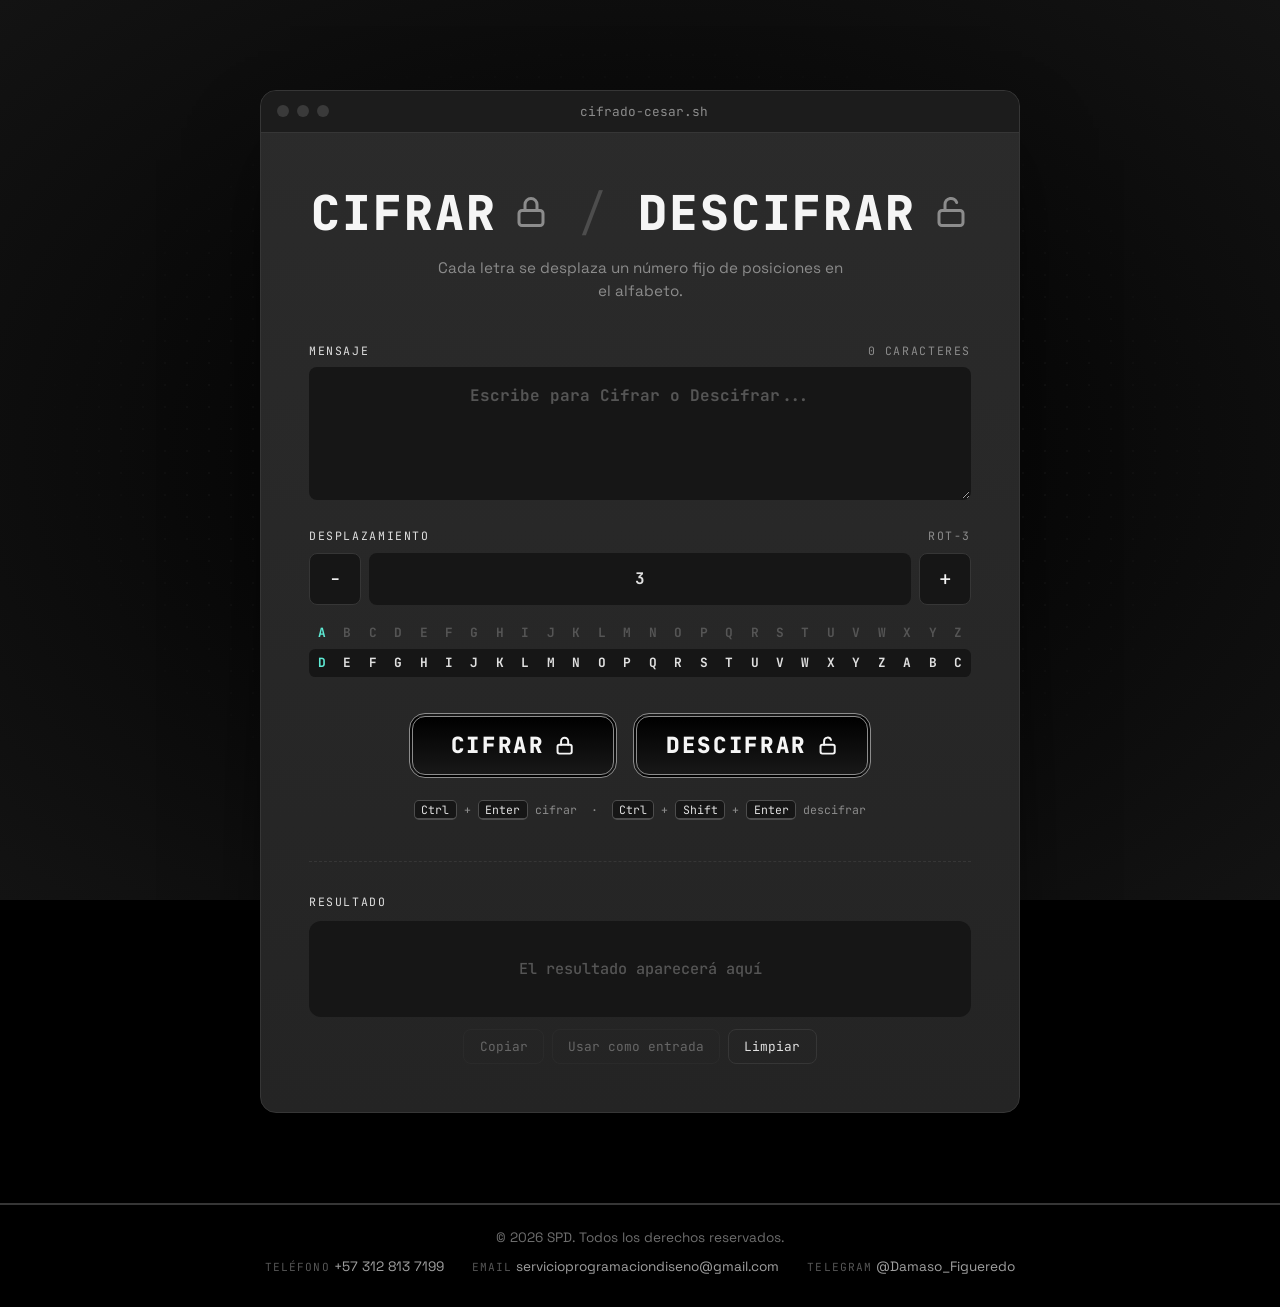
<file: index.html>
<!DOCTYPE html>
<html lang="es">
<head>
    <meta charset="UTF-8">
    <meta name="viewport" content="width=device-width, initial-scale=1.0">
    <meta name="description" content="Cifra y descifra mensajes con el cifrado César. Herramienta de SPD.">
    <title>Cifrado César</title>
    <link rel="icon" href="data:image/svg+xml,<svg xmlns='http://www.w3.org/2000/svg' viewBox='0 0 100 100'><text y='.9em' font-size='90'>🔒</text></svg>">

    <link rel="preconnect" href="https://fonts.googleapis.com">
    <link rel="preconnect" href="https://fonts.gstatic.com" crossorigin>
    <link href="https://fonts.googleapis.com/css2?family=JetBrains+Mono:wght@400;500;700;800&family=Space+Grotesk:wght@400;500&display=swap" rel="stylesheet">

    <link rel="stylesheet" href="styles.css">
</head>
<body>

    <main class="window">
        <!-- Barra tipo ventana de aplicación -->
        <div class="window__bar" aria-hidden="true">
            <span class="dot"></span>
            <span class="dot"></span>
            <span class="dot"></span>
            <span class="window__title">cifrado-cesar.sh</span>
        </div>

        <div class="window__body">
            <header class="hero">
                <h1 class="title">
                    <span class="title__word">
                        CIFRAR
                        <svg viewBox="0 0 24 24" fill="none" stroke="currentColor" stroke-width="2" stroke-linecap="round" stroke-linejoin="round" aria-hidden="true">
                            <rect x="4" y="11" width="16" height="10" rx="2"/>
                            <path d="M8 11V7a4 4 0 0 1 8 0v4"/>
                        </svg>
                    </span>
                    <span class="title__sep" aria-hidden="true">/</span>
                    <span class="title__word">
                        DESCIFRAR
                        <svg viewBox="0 0 24 24" fill="none" stroke="currentColor" stroke-width="2" stroke-linecap="round" stroke-linejoin="round" aria-hidden="true">
                            <rect x="4" y="11" width="16" height="10" rx="2"/>
                            <path d="M8 11V7a4 4 0 0 1 7.8-1.3"/>
                        </svg>
                    </span>
                </h1>
                <p class="subtitle">Cada letra se desplaza un número fijo de posiciones en el alfabeto.</p>
            </header>

            <div class="form">
                <!-- Mensaje -->
                <div class="field">
                    <div class="field__head">
                        <label for="codigo">Mensaje</label>
                        <span id="contador">0 caracteres</span>
                    </div>
                    <textarea id="codigo" rows="4" spellcheck="false" placeholder="Escribe para Cifrar o Descifrar..."></textarea>
                </div>

                <!-- Desplazamiento -->
                <div class="field">
                    <div class="field__head">
                        <label for="conversion">Desplazamiento</label>
                        <span>ROT-<span id="rot">3</span></span>
                    </div>
                    <div class="stepper">
                        <button type="button" class="stepper__btn" data-step="-1" aria-label="Disminuir desplazamiento">−</button>
                        <input type="number" id="conversion" value="3" inputmode="numeric" placeholder="Desplazamiento (ej: 1)">
                        <button type="button" class="stepper__btn" data-step="1" aria-label="Aumentar desplazamiento">+</button>
                    </div>

                    <!-- Vista previa del alfabeto desplazado -->
                    <div class="alphabet" aria-hidden="true">
                        <div class="alphabet__row" id="alfaPlano"></div>
                        <div class="alphabet__row alphabet__row--shift" id="alfaCifrado"></div>
                    </div>
                </div>

                <!-- Acciones -->
                <div class="actions">
                    <button type="button" class="btn" id="btnCifrar">
                        CIFRAR
                        <svg viewBox="0 0 24 24" fill="none" stroke="currentColor" stroke-width="2.2" stroke-linecap="round" stroke-linejoin="round" aria-hidden="true">
                            <rect x="4" y="11" width="16" height="10" rx="2"/>
                            <path d="M8 11V7a4 4 0 0 1 8 0v4"/>
                        </svg>
                    </button>
                    <button type="button" class="btn" id="btnDescifrar">
                        DESCIFRAR
                        <svg viewBox="0 0 24 24" fill="none" stroke="currentColor" stroke-width="2.2" stroke-linecap="round" stroke-linejoin="round" aria-hidden="true">
                            <rect x="4" y="11" width="16" height="10" rx="2"/>
                            <path d="M8 11V7a4 4 0 0 1 7.8-1.3"/>
                        </svg>
                    </button>
                </div>
                <p class="shortcut">
                    <kbd>Ctrl</kbd> + <kbd>Enter</kbd> cifrar &nbsp;·&nbsp;
                    <kbd>Ctrl</kbd> + <kbd>Shift</kbd> + <kbd>Enter</kbd> descifrar
                </p>
            </div>

            <!-- Resultado -->
            <section class="output-wrap" aria-labelledby="resultado-label">
                <div class="field__head">
                    <span id="resultado-label">Resultado</span>
                    <span class="badge" id="modo"></span>
                </div>
                <div class="output" id="resultado" aria-live="polite"></div>
                <div class="output__tools">
                    <button type="button" class="tool" id="btnCopiar" disabled>Copiar</button>
                    <button type="button" class="tool" id="btnUsar" disabled>Usar como entrada</button>
                    <button type="button" class="tool" id="btnLimpiar">Limpiar</button>
                </div>
            </section>
        </div>
    </main>

    <footer class="footer">
        <p>© <span id="anio">2025</span> SPD. Todos los derechos reservados.</p>
        <ul class="footer__contact">
            <li><span class="footer__label">Teléfono</span> <a href="tel:+573128137199">+57 312 813 7199</a></li>
            <li><span class="footer__label">Email</span> <a href="mailto:servicioprogramaciondiseno@gmail.com">servicioprogramaciondiseno@gmail.com</a></li>
            <li><span class="footer__label">Telegram</span> <a href="https://t.me/Damaso_Figueredo" target="_blank" rel="noopener">@Damaso_Figueredo</a></li>
        </ul>
    </footer>

    <script src="script.js"></script>
</body>
</html>
</file>
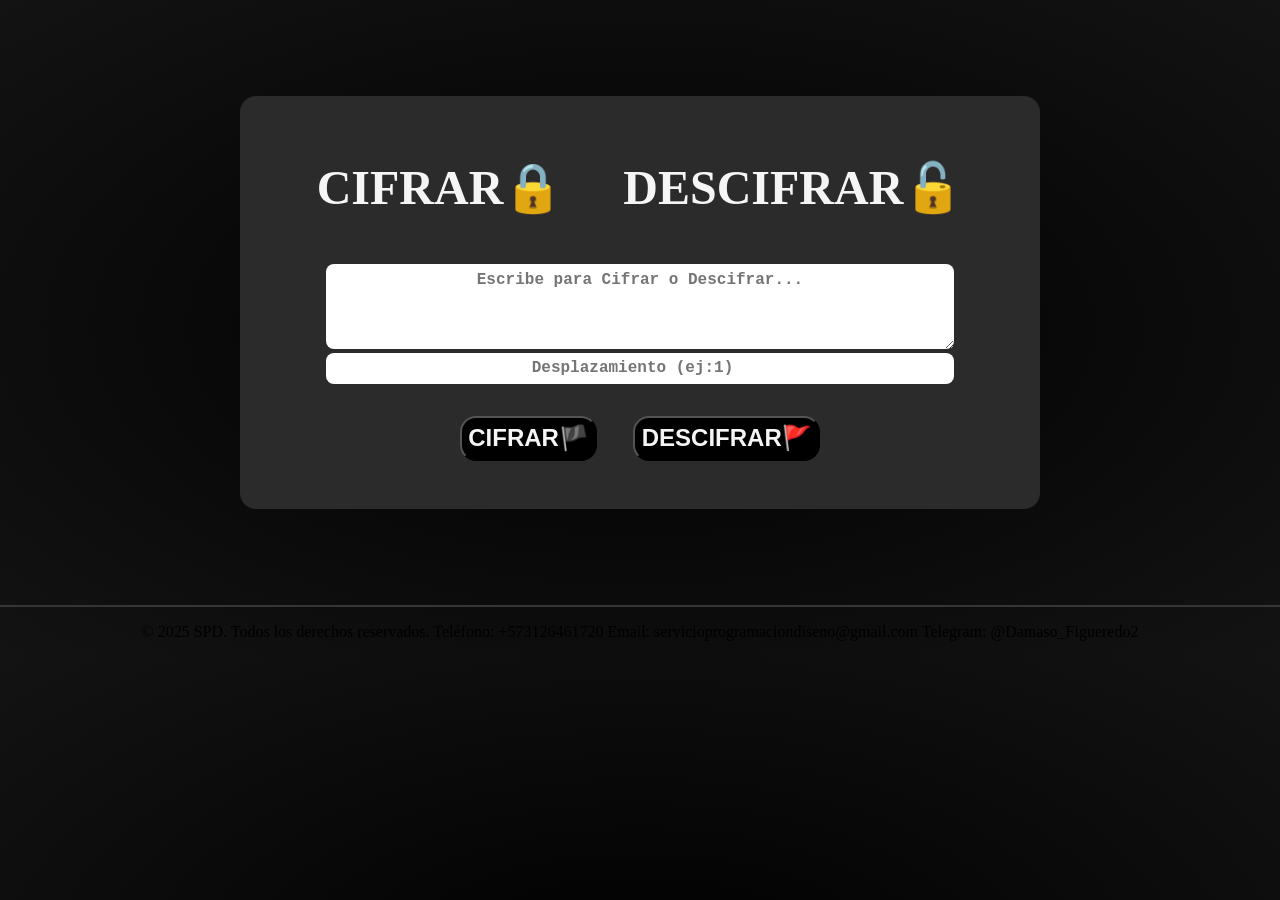
<file: CifradoCesar.html>
<!DOCTYPE html>
<html lang="es">
    <head>
        <meta charset="UTF-8">
        <link rel="icon" href="https://cdn-icons-png.flaticon.com/512/1792/1792163.png" type="image/png">
        <title>Cifrado César</title>
        <style>
            body {
                background: radial-gradient(black, rgb(19, 19, 19));
                margin: 0%;
                text-align: center;
            }

            h1 {
                color: whitesmoke;
                font-weight: bold;
                padding: 1rem;
                font-size: 3rem;
            }

            textarea, input {
                font-size: 1rem;
                text-align: center;
                width: 80%;
                font-family: 'Courier New', Courier, monospace;
                font-weight: bold;
                border-radius: 0.5rem;
                border: none;
                padding: 0.4rem;
            }

            button {
                font-size: 1.5rem;
                margin-top: 2rem;
                margin-left: 1rem;
                margin-right: 1rem;
                padding: 0.4rem;
                background-color: black;
                color: whitesmoke;
                border-radius: 1rem;
                font-weight: bold;
                cursor: pointer;
            }

            .output {
                color: whitesmoke;
                font-size: xx-large;
                margin: 2rem;
            }

            main {
                background-color: rgb(43, 43, 43);
                border-radius: 1rem;
                margin-left: 15rem;
                margin-right: 15rem;
                margin-top: 6rem;
                margin-bottom: 6rem;
                padding: 1rem;
            }

            footer {
                border-top: solid #363636 2px;
            }
        </style>
    </head>
    <body>
        <main>
            <h1>CIFRAR🔒     DESCIFRAR🔓</h1>

            <textarea id="codigo" rows="4" placeholder="Escribe para Cifrar o Descifrar..."></textarea><br>

            <input type="number" id="conversion" placeholder="Desplazamiento (ej:1)"><br>

            <button onclick="cifrar()">CIFRAR🏴</button>
            <button onclick="desifrar()">DESCIFRAR🚩</button>

            <div class="output" id="resultado"></div>
            </main>

            <footer>
                <p>© 2025 SPD. Todos los derechos reservados. Teléfono: +573126461720 Email: servicioprogramaciondiseno@gmail.com Telegram: @Damaso_Figueredo2</p>
            </footer>

        <script>
            function cifrar() {
                procesarcodigo(1);
            }

            function desifrar() {
                procesarcodigo(-1);
            }

            function procesarcodigo(direccion) {
                const texto = document.getElementById("codigo").value;
                const despl = parseInt(document.getElementById("conversion").value);

                const resultado = texto.split('').map(char => {
                    if (char.match(/[a-z]/i)) {
                        const base = char === char.toLowerCase() ? 97 : 65;
                        return String.fromCharCode(
                            (char.charCodeAt(0) - base + direccion * despl + 26) % 26 + base
                        );
                    } else {
                        return char;
                    }
                }).join('');
                
                document.getElementById("resultado").textContent = resultado;
            }
        </script>
    </body>
</html>
</file>
<file: styles.css>
/* =========================================================
   Cifrado César — SPD
   Estética: oscuro, monoespaciado, botones de borde doble
   ========================================================= */

*,
*::before,
*::after {
    box-sizing: border-box;
}

:root {
    /* Fondo y superficies (misma paleta gris del original) */
    --bg-center: #000;
    --bg-edge: #131313;
    --window: #2b2b2b;
    --window-2: #242424;
    --window-bar: #1c1c1c;
    --surface: #161616;
    --line: #363636;
    --line-2: #4d4d4d;

    /* Texto */
    --text: #f5f5f5;          /* whitesmoke */
    --text-2: #e0e0e0;
    --muted: #8c8c8c;
    --faint: #555;

    /* Acento discreto (solo foco y mapa del alfabeto) */
    --accent: #5eead4;
    --danger: #b45454;

    --radius: 1rem;
    --mono: 'JetBrains Mono', 'Courier New', Courier, monospace;
    --sans: 'Space Grotesk', system-ui, sans-serif;
}

html {
    color-scheme: dark;
}

body {
    margin: 0;
    min-height: 100vh;
    display: flex;
    flex-direction: column;
    background: radial-gradient(var(--bg-center), var(--bg-edge));
    background-color: var(--bg-center);
    background-attachment: fixed;
    color: var(--text);
    font-family: var(--sans);
    text-align: center;
    -webkit-font-smoothing: antialiased;
}

/* Rejilla de puntos muy sutil */
body::before {
    content: "";
    position: fixed;
    inset: 0;
    pointer-events: none;
    background-image: radial-gradient(rgba(255, 255, 255, 0.07) 1px, transparent 1px);
    background-size: 22px 22px;
    -webkit-mask-image: radial-gradient(ellipse at center, #000 20%, transparent 70%);
            mask-image: radial-gradient(ellipse at center, #000 20%, transparent 70%);
}

/* ---------- Ventana principal ---------- */

.window {
    position: relative;
    width: min(760px, calc(100% - 2rem));
    margin: clamp(2rem, 7vw, 6rem) auto;
    background: linear-gradient(180deg, var(--window), var(--window-2));
    border: 1px solid var(--line);
    border-radius: var(--radius);
    box-shadow:
        0 40px 90px -30px rgba(0, 0, 0, 0.95),
        inset 0 1px 0 rgba(255, 255, 255, 0.04);
    overflow: hidden;
    animation: aparecer 0.6s cubic-bezier(0.2, 0.8, 0.2, 1) both;
}

.window__bar {
    display: flex;
    align-items: center;
    gap: 0.5rem;
    padding: 0.75rem 1rem;
    background: var(--window-bar);
    border-bottom: 1px solid var(--line);
}

.dot {
    width: 0.75rem;
    height: 0.75rem;
    border-radius: 50%;
    background: #3a3a3a;
}

.window__title {
    flex: 1;
    margin-right: 3.25rem; /* compensa los puntos para centrar */
    font-family: var(--mono);
    font-size: 0.8rem;
    color: var(--muted);
}

.window__body {
    padding: clamp(1.5rem, 5vw, 3rem);
}

/* ---------- Encabezado ---------- */

.title {
    display: flex;
    flex-wrap: wrap;
    justify-content: center;
    align-items: center;
    gap: 0.2em 0.6em;
    margin: 0 0 0.75rem;
    font-family: var(--mono);
    font-weight: 800;
    font-size: clamp(1.7rem, 6vw, 3rem);
    letter-spacing: 0.04em;
    color: var(--text);
}

.title__word {
    display: inline-flex;
    align-items: center;
    gap: 0.35em;
}

.title svg {
    width: 0.75em;
    height: 0.75em;
    color: var(--muted);
}

.title__sep {
    font-weight: 300;
    color: var(--line-2);
}

.subtitle {
    max-width: 42ch;
    margin: 0 auto 2.5rem;
    color: var(--muted);
    font-size: 0.95rem;
    line-height: 1.55;
}

/* ---------- Formulario ---------- */

.form {
    display: grid;
    gap: 1.75rem;
}

.field {
    display: grid;
    gap: 0.6rem;
    text-align: left;
}

.field__head {
    display: flex;
    justify-content: space-between;
    align-items: center;
    gap: 1rem;
    font-family: var(--mono);
    font-size: 0.72rem;
    letter-spacing: 0.14em;
    text-transform: uppercase;
    color: var(--muted);
}

.field__head label,
#resultado-label {
    color: var(--text-2);
}

textarea,
input {
    width: 100%;
    padding: 0.9rem 1rem;
    font-family: var(--mono);
    font-size: 1rem;
    font-weight: 700;
    text-align: center;
    color: var(--text-2);
    background: var(--surface);
    border: 1px solid transparent;
    border-radius: 0.5rem;
    transition: border-color 0.2s ease, box-shadow 0.2s ease;
}

textarea {
    min-height: 7.5rem;
    line-height: 1.6;
    resize: vertical;
}

textarea::placeholder,
input::placeholder {
    color: var(--faint);
}

textarea:focus,
input:focus {
    outline: none;
    border-color: var(--line-2);
    box-shadow: 0 0 0 3px rgba(94, 234, 212, 0.12);
}

/* Selector de desplazamiento */

.stepper {
    display: grid;
    grid-template-columns: 3.25rem 1fr 3.25rem;
    gap: 0.5rem;
}

.stepper__btn {
    font-family: var(--mono);
    font-size: 1.3rem;
    color: var(--text);
    background: var(--surface);
    border: 1px solid var(--line);
    border-radius: 0.5rem;
    cursor: pointer;
    transition: border-color 0.2s ease, background 0.2s ease;
}

.stepper__btn:hover {
    border-color: var(--line-2);
    background: #1d1d1d;
}

input[type="number"] {
    -moz-appearance: textfield;
         appearance: textfield;
}

input[type="number"]::-webkit-inner-spin-button,
input[type="number"]::-webkit-outer-spin-button {
    -webkit-appearance: none;
    margin: 0;
}

/* Mapa del alfabeto */

.alphabet {
    display: grid;
    gap: 2px;
    margin-top: 0.25rem;
    font-family: var(--mono);
    font-size: clamp(0.58rem, 1.6vw, 0.8rem);
    font-weight: 700;
}

.alphabet__row {
    display: grid;
    grid-template-columns: repeat(26, 1fr);
}

.alphabet__row span {
    padding: 0.35rem 0;
    text-align: center;
    color: var(--faint);
}

.alphabet__row--shift span {
    color: var(--text-2);
    background: var(--surface);
    transition: color 0.3s ease;
}

.alphabet__row--shift span:first-child {
    border-radius: 0.4rem 0 0 0.4rem;
}

.alphabet__row--shift span:last-child {
    border-radius: 0 0.4rem 0.4rem 0;
}

.alphabet__row span:first-child {
    color: var(--accent);
}

.alphabet.is-changing .alphabet__row--shift span {
    animation: parpadeo 0.35s ease;
}

/* ---------- Botones principales (borde doble) ---------- */

.actions {
    display: flex;
    flex-wrap: wrap;
    justify-content: center;
    gap: 1rem;
    margin-top: 0.5rem;
}

.btn {
    display: inline-flex;
    align-items: center;
    justify-content: center;
    gap: 0.6rem;
    min-width: 13rem;
    padding: 0.85rem 1.8rem;
    font-family: var(--mono);
    font-size: clamp(1.1rem, 2.6vw, 1.4rem);
    font-weight: 800;
    letter-spacing: 0.12em;
    color: var(--text);
    background: linear-gradient(#000, #181818);
    border: 4px double var(--muted);
    border-radius: var(--radius);
    cursor: pointer;
    transition:
        border-color 0.25s ease,
        transform 0.25s ease,
        box-shadow 0.25s ease;
}

.btn svg {
    width: 0.95em;
    height: 0.95em;
    transition: transform 0.25s ease;
}

.btn:hover {
    border-color: var(--text);
    transform: translateY(-2px);
    box-shadow: 0 14px 30px -12px rgba(255, 255, 255, 0.18);
}

.btn:hover svg {
    transform: rotate(-8deg) scale(1.1);
}

.btn:active {
    transform: translateY(0) scale(0.98);
}

.btn:focus-visible,
.tool:focus-visible,
.stepper__btn:focus-visible {
    outline: 2px solid var(--accent);
    outline-offset: 3px;
}

.shortcut {
    margin: -0.5rem 0 0;
    font-family: var(--mono);
    font-size: 0.72rem;
    color: var(--muted);
    line-height: 2;
}

kbd {
    padding: 0.05rem 0.4rem;
    font-family: inherit;
    color: var(--text-2);
    background: var(--surface);
    border: 1px solid var(--line-2);
    border-bottom-width: 2px;
    border-radius: 0.3rem;
}

/* ---------- Resultado ---------- */

.output-wrap {
    display: grid;
    gap: 0.75rem;
    margin-top: 2.5rem;
    padding-top: 2rem;
    border-top: 1px dashed var(--line);
}

.badge {
    padding: 0.2rem 0.6rem;
    color: var(--text-2);
    border: 1px solid var(--line-2);
    border-radius: 999px;
    letter-spacing: 0.08em;
}

.badge:empty {
    display: none;
}

.output {
    display: grid;
    place-items: center;
    min-height: 6rem;
    padding: 1.5rem;
    font-family: var(--mono);
    font-weight: 700;
    font-size: clamp(1.25rem, 4vw, 2rem);
    line-height: 1.4;
    color: var(--text);
    background: var(--surface);
    border: 1px solid transparent;
    border-radius: 0.75rem;
    white-space: pre-wrap;
    overflow-wrap: anywhere;
}

.output:empty::before {
    content: "El resultado aparecerá aquí";
    font-size: 0.95rem;
    font-weight: 500;
    color: var(--faint);
}

.output.is-done {
    animation: brillo 0.9s ease;
}

.output__tools {
    display: flex;
    flex-wrap: wrap;
    justify-content: center;
    gap: 0.5rem;
}

.tool {
    padding: 0.5rem 0.95rem;
    font-family: var(--mono);
    font-size: 0.8rem;
    color: var(--text-2);
    background: transparent;
    border: 1px solid var(--line);
    border-radius: 0.5rem;
    cursor: pointer;
    transition: border-color 0.2s ease, background 0.2s ease;
}

.tool:hover:not(:disabled) {
    border-color: var(--line-2);
    background: var(--surface);
}

.tool:disabled {
    opacity: 0.35;
    cursor: not-allowed;
}

/* Estado de error */

.is-error {
    border-color: var(--danger) !important;
    animation: sacudir 0.4s ease;
}

/* ---------- Footer ---------- */

.footer {
    position: relative;
    margin-top: auto;
    padding: 1.5rem 1rem 2rem;
    font-size: 0.85rem;
    color: #6e6e6e;
    border-top: 2px solid var(--line);
}

.footer p {
    margin: 0;
}

.footer__contact {
    display: flex;
    flex-wrap: wrap;
    justify-content: center;
    gap: 0.5rem 1.75rem;
    margin: 0.75rem 0 0;
    padding: 0;
    list-style: none;
}

.footer__label {
    font-family: var(--mono);
    font-size: 0.7rem;
    letter-spacing: 0.1em;
    text-transform: uppercase;
    color: var(--faint);
}

.footer a {
    color: #a0a0a0;
    text-decoration: none;
    border-bottom: 1px solid transparent;
    transition: color 0.2s ease, border-color 0.2s ease;
}

.footer a:hover {
    color: var(--text);
    border-color: var(--line-2);
}

/* ---------- Animaciones ---------- */

@keyframes aparecer {
    from { opacity: 0; transform: translateY(16px); }
    to   { opacity: 1; transform: translateY(0); }
}

@keyframes brillo {
    from { border-color: var(--line-2); box-shadow: 0 0 40px rgba(255, 255, 255, 0.08); }
    to   { border-color: transparent;   box-shadow: 0 0 0 rgba(255, 255, 255, 0); }
}

@keyframes parpadeo {
    from { color: var(--accent); }
    to   { color: var(--text-2); }
}

@keyframes sacudir {
    0%, 100% { transform: translateX(0); }
    20%, 60% { transform: translateX(-6px); }
    40%, 80% { transform: translateX(6px); }
}

/* ---------- Responsive ---------- */

@media (max-width: 520px) {
    .window {
        width: calc(100% - 1.25rem);
        margin: 1rem auto 2rem;
    }

    .btn {
        width: 100%;
        min-width: 0;
    }

    .shortcut {
        display: none; /* sin teclado físico no aporta */
    }
}

@media (prefers-reduced-motion: reduce) {
    *,
    *::before,
    *::after {
        animation: none !important;
        transition: none !important;
    }
}
</file>
